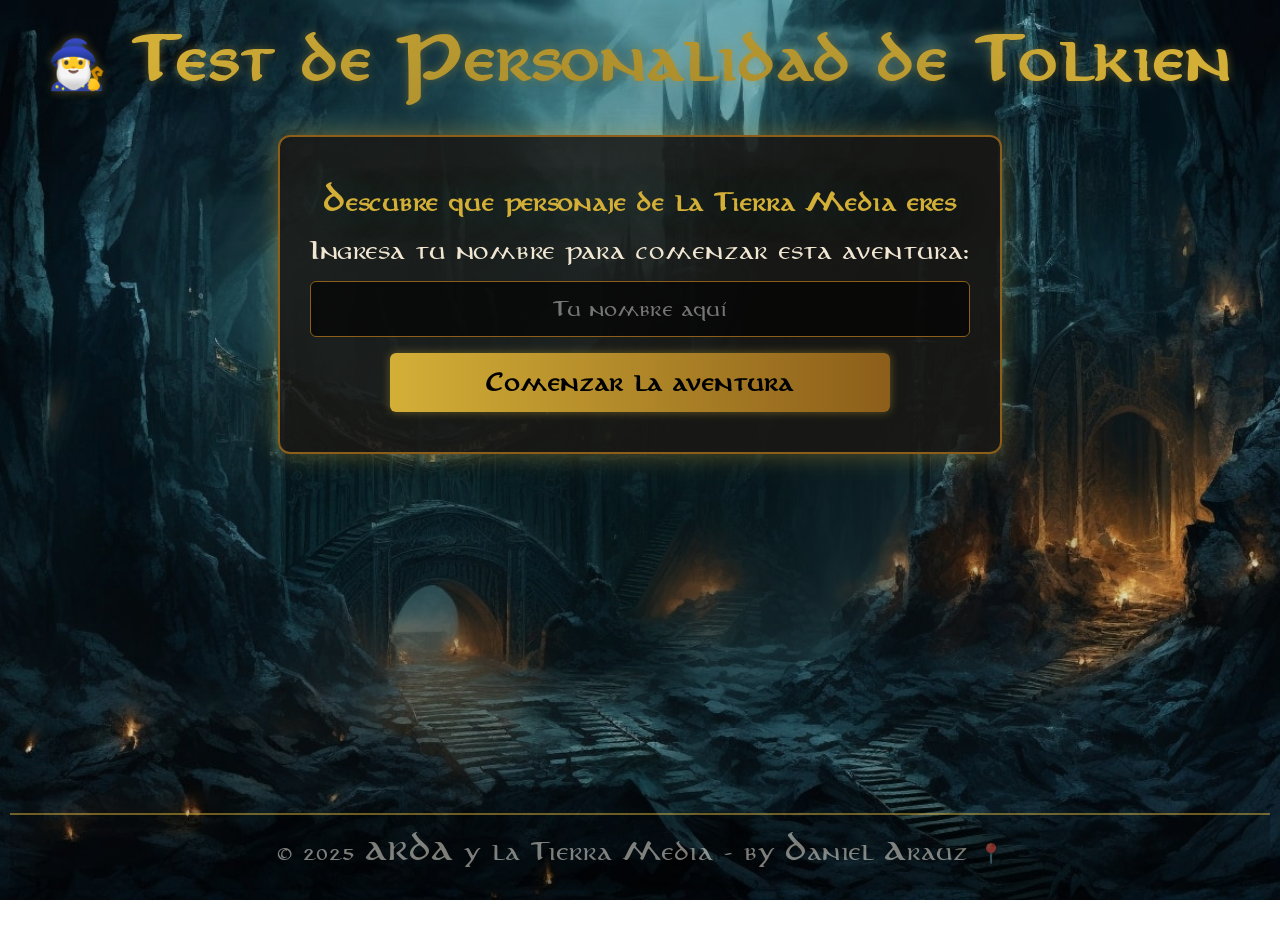
<file: html/test.html>
<!DOCTYPE html>
<html lang="es">
<head>
  <meta charset="UTF-8">
  <title>Test de Personalidad de Tolkien</title>
  <link rel="stylesheet" href="../css/test.css">
  <meta name="viewport" content="width=device-width, initial-scale=1.0">
</head>
<body>
  <h1>🧙‍♂️ Test de Personalidad de Tolkien</h1>
  
  <!-- Pantalla de inicio con entrada de nombre -->
  <div id="start-screen">
    <h2>Descubre qué personaje de la Tierra Media eres</h2>
    <p>Ingresa tu nombre para comenzar esta aventura:</p>
    <input type="text" id="user-name" placeholder="Tu nombre aquí" required>
    <button id="start-button" onclick="startQuiz()">Comenzar la aventura</button>
    <div id="previous-results-container" style="display:none; margin-top: 20px;">
        <h3>Resultados anteriores:</h3>
        <ul id="previous-results-list"></ul>
        <button id="clear-results-button" onclick="clearAllResults()">Eliminar todos los resultados</button>
      </div>
  </div>
  
  <!-- Contenedor del cuestionario -->
  <div id="quiz-container" style="display:none;">
    <div id="question-container"></div>
    <div id="options-container"></div>
    <div id="navigation">
      <button id="next-button" onclick="nextQuestion()" style="display:none;">Siguiente</button>
      <button id="restart-button" onclick="restartQuiz()" style="display:none;">Reiniciar Test</button>
    </div>
    <div id="progress-indicator">Pregunta <span id="current-question">1</span> de <span id="total-questions">10</span></div>
  </div>
  
  <!-- Contenedor de resultados -->
  <div id="result-container" style="display:none;"></div>

  <footer class="footer">
    <p>&copy; 2025 ARDA y la Tierra Media - by Daniel Arauz 📍</p>
</footer>
  <script src="../js/test.js"></script>
</body>
</html>
</file>
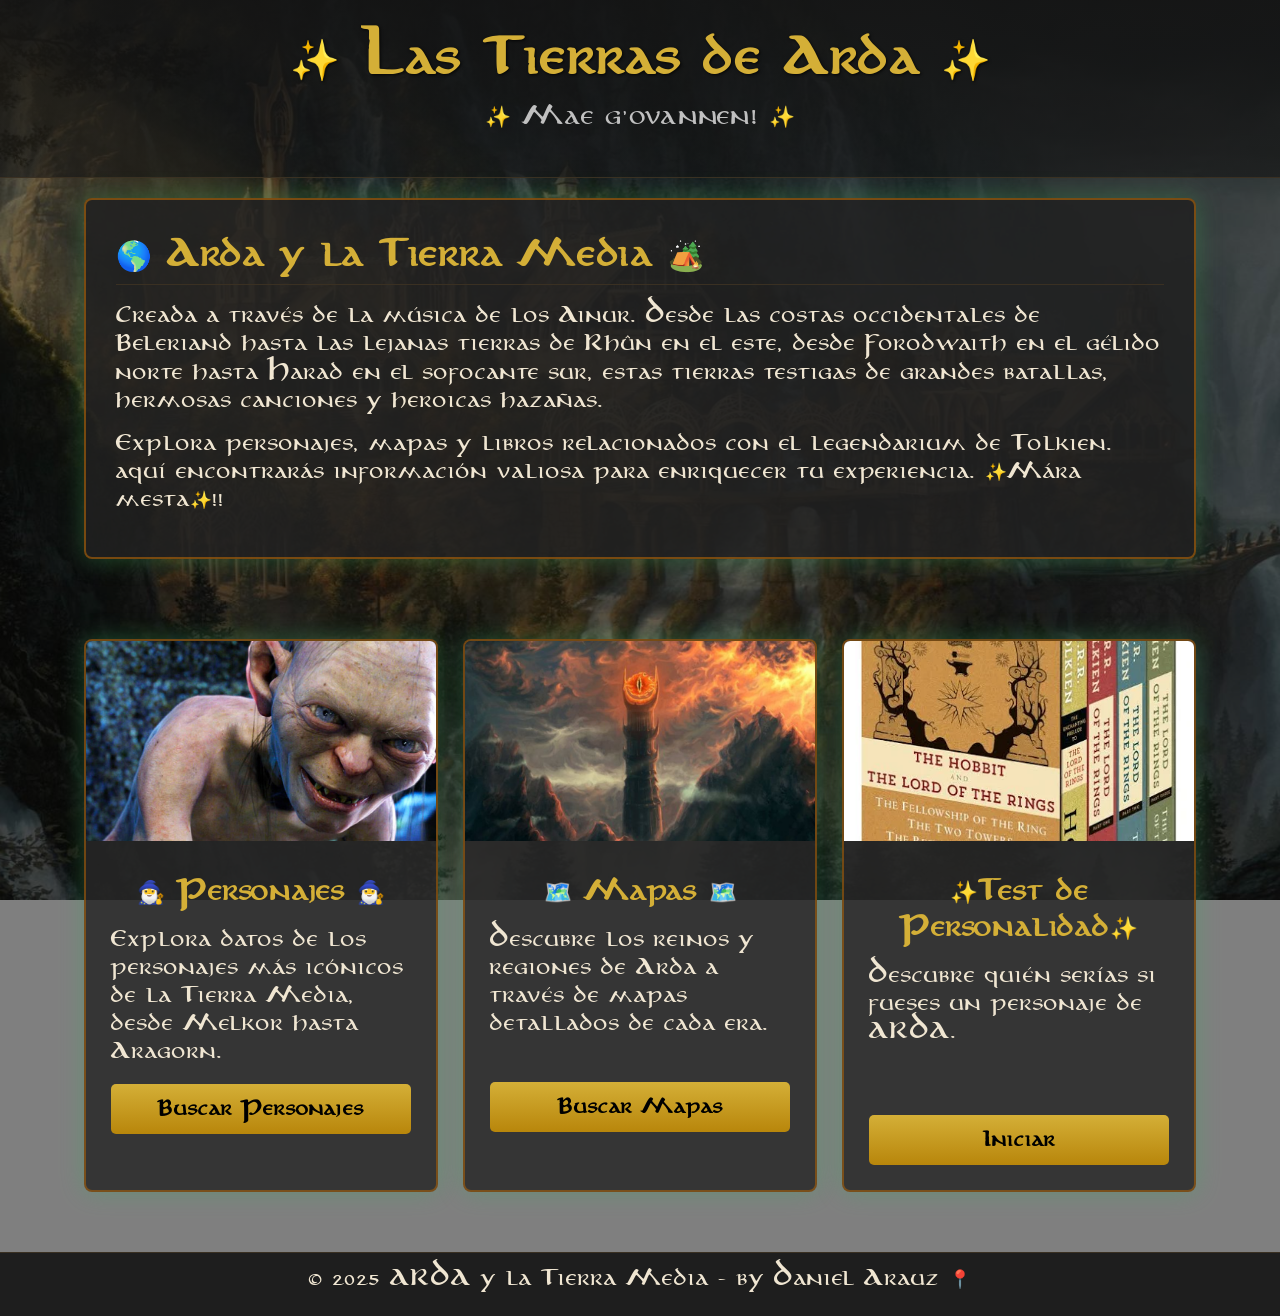
<file: html/tierra-media.html>
<!DOCTYPE html>
<html lang="es">
<head>
    <meta charset="UTF-8">
    <meta name="viewport" content="width=device-width, initial-scale=1.0">
    <title>🌎Historia de Arda y la Tierra Media✨</title>
    <link rel="stylesheet" href="../css/tierra-media.css">
</head>
<body>
    <div id="fog-transition"></div>
    <header class="header">
        <h1>✨ Las Tierras de Arda ✨</h1>
        <div class="subtitle"> ✨ Mae g’ovannen! ✨ </div>
    </header>
    
    <div class="main-container">
        <section class="intro-section">
            <h2>🌎 Arda y la Tierra Media 🏕️</h2>
            <p>Creada a través de la música de los Ainur. Desde las costas occidentales de Beleriand hasta las lejanas tierras de Rhûn en el este, desde Forodwaith en el gélido norte hasta Harad en el sofocante sur, estas tierras testigas de grandes batallas, hermosas canciones y heroicas hazañas.</p>
            <p>Explora personajes, mapas y libros relacionados con el legendarium de Tolkien. aquí encontrarás información valiosa para enriquecer tu experiencia. ✨Mára mesta✨!!</p>
        </section>
        
        <div class="menu-container">
            <div class="menu-item">
                <img src="../storage/images/gollum.png" alt="Personajes de la Tierra Media">
                <div class="menu-content">
                    <h3 class="menu-title">🧙‍♂️ Personajes 🧙‍♂️</h3>
                    <p class="menu-description">Explora datos de los personajes más icónicos de la Tierra Media, desde Melkor hasta Aragorn.</p>
                    <a href="personajes.html" class="menu-button">Buscar Personajes</a>
                </div>
            </div>
            
            <div class="menu-item">
                <img src="../storage/images/eyesauron.png" alt="Mapas de la Tierra Media">
                <div class="menu-content">
                    <h3 class="menu-title">🗺️ Mapas 🗺️</h3>
                    <p class="menu-description">Descubre los reinos y regiones de Arda a través de mapas detallados de cada era.</p>
                    <br>
                    <a href="allmaps.html" class="menu-button">Buscar Mapas</a>
                </div>
            </div>
            
            <div class="menu-item">
                <img src="../storage/images/libros.webp " alt="Libros de Tolkien">
                <div class="menu-content">
                    <h3 class="menu-title">✨Test de Personalidad✨</h3>
                    <p class="menu-description">Descubre quién serías si fueses un personaje de ARDA.</p>
                    <br>
                    <br>
                    <a href="../html/test.html" class="menu-button">Iniciar</a>
                </div>
            </div>
        </div>
    </div>
    
    <footer class="footer">
        <p>&copy; 2025 ARDA y la Tierra Media - by Daniel Arauz 📍</p>
    </footer>
    
    <script src="../js/tierra-media.js"></script>
</body>
</html>
</file>
<file: css/test.css>
@import url(variables.css);

:root {
  --primary-color: #d4af37;
  --accent-color: #8c5e1a;
  --dark-bg: #1a1814;
  --light-text: #f9f2e5;
  --shadow-color: rgba(0, 0, 0, 0.7);
  --glow-color: rgba(212, 175, 55, 0.4);
  --highlight: rgba(255, 255, 255, 0.08);
}

* {
  margin: 0;
  padding: 0;
  box-sizing: border-box;
  font-family: "anironm", serif;
}

body {
  background: url('../storage/images/Moria.jpg') no-repeat center center fixed;
  background-size: cover;
  min-height: 100vh;
  padding: 20px;
  position: relative;
  overflow-x: hidden;
  display: flex;
  flex-direction: column;
  animation: fadeInBody 4s ease-in-out forwards;
  opacity: 0;
  color: #f0e6d2; /* Un tono cálido claro */
  font-weight: 400;
  text-shadow: none;
}

/* 🌫️ Niebla mágica */
body::before {
  content: "";
  position: absolute;
  inset: 0;
  background: radial-gradient(circle, rgba(0,0,0,0.4) 10%, transparent 80%);
  animation: fogLoop 20s infinite linear;
  pointer-events: none;
  z-index: 0;
}

/* ⭐ CONTENEDORES CON BRILLO INTENSO */
#start-screen, #quiz-container, #result-container {
  box-shadow: 
    0 0 10px rgba(255, 223, 100, 0.3),
    0 0 30px rgba(255, 215, 0, 0.2),
    0 0 40px rgba(255, 255, 255, 0.15);
}

/* 🌟 BOTONES CON RESPLANDOR */
button {
  box-shadow: 
    0 0 5px rgba(255, 215, 0, 0.2), 
    0 0 15px rgba(255, 223, 100, 0.4), 
    0 0 20px rgba(255, 255, 255, 0.2);
}

/* 🌠 AL PASAR EL CURSOR */
button:hover,
button:focus {
  box-shadow: 
    0 0 10px rgba(255, 223, 100, 0.6), 
    0 0 20px rgba(255, 255, 255, 0.5), 
    0 0 25px rgba(255, 255, 200, 0.6);
}

/* ✅ OPCIÓN SELECCIONADA (añade esta clase en JS) */
.selected-option {
  background: linear-gradient(to right, #ffeb99, #e1ba34);
  color: #000;
  box-shadow: 
    0 0 10px rgba(255, 223, 100, 0.8),
    0 0 25px rgba(255, 215, 0, 0.6);
  transform: scale(1.03);
  transition: all 0.2s ease-in-out;
}

/* 🧙‍♂️ TÍTULOS PRINCIPALES CON SOMBRAS MÁGICAS */
h1, h2, h3 {
  text-shadow: 0 0 40px rgba(6, 134, 117, 0.428); /* Suave y definido */
  font-weight: 700;
}

/* ANIMACIONES */
@keyframes fadeInBody {
  to { opacity: 1; }
}

@keyframes fogLoop {
  0% { transform: translateX(0); }
  50% { transform: translateX(50px); }
  100% { transform: translateX(0); }
}

/* ✨ Partículas élficas */
.elven-particle {
  position: absolute;
  font-size: 1.2rem;
  color: #f7e8b7;
  opacity: 0;
  animation: floatRune 12s linear infinite;
  pointer-events: none;
  filter: drop-shadow(0 0 6px rgba(255, 255, 200, 0.6));
}

@keyframes floatRune {
  0% {
    transform: translateY(100vh) scale(1) rotate(0deg);
    opacity: 0.2;
  }
  30% {
    opacity: 0.5;
  }
  70% {
    opacity: 0.1;
    transform: translateY(-50vh) scale(1.3) rotate(180deg);
  }
  100% {
    transform: translateY(-120vh) scale(0.8) rotate(360deg);
    opacity: 0;
  }
}

canvas#magicParticles {
  position: fixed;
  pointer-events: none;
  width: 100%;
  height: 100%;
  z-index: 0;
  mix-blend-mode: screen;
  opacity: 0.4;
}

/* CONTENEDORES */
#start-screen, #quiz-container, #result-container {
  max-width: 700px;
  margin: 20px auto;
  padding: 25px;
  background-color: rgba(26, 24, 20, 0.85);
  border-radius: 12px;
  border: 2px solid var(--accent-color);
  box-shadow: 0 0 25px var(--glow-color);
  animation: pulseGlow 3s ease-in-out infinite;
  z-index: 1; /* 👆 Esto asegura que están por encima */
}

@keyframes pulseGlow {
  0%, 100% {
    box-shadow: 0 0 10px var(--glow-color);
  }
  50% {
    box-shadow: 0 0 25px var(--glow-color);
  }
}

/* TÍTULOS */
h1 {
  font-size: 2.5rem;
  text-align: center;
  color: var(--primary-color);
  text-shadow: 0 0 10px var(--glow-color);
  margin-bottom: 1rem;
  animation: glowPulse 3s ease-in-out infinite alternate;
}

@keyframes glowPulse {
  0% {
    text-shadow: 0 0 5px var(--glow-color), 0 0 15px var(--glow-color);
  }
  100% {
    text-shadow: 0 0 15px var(--glow-color), 0 0 30px var(--glow-color);
  }
}

h2, h3 {
  color: var(--primary-color);
  text-align: center;
  margin: 1rem 0;
}

p {
  line-height: 1.6;
  font-size: 1.1rem;
  text-align: center;
  margin: 0.5rem 0;
}

/* CAMPOS DE ENTRADA Y BOTONES */
input[type="text"] {
  padding: 12px;
  width: 100%;
  max-width: 300px;
  border-radius: 6px;
  border: 0.5px solid #8c5e1a;
  background-color: #000000a6;
  color: #8c5e1a;
  text-align: center;
  font-size: 1rem;
  margin: 1rem auto;
  display: block;
}

button {
  width: 100%;
  max-width: 500px;
  font-size: 1.1rem;
  font-weight: bold;
  background: linear-gradient(to right, var(--primary-color), var(--accent-color));
  color: #000;
  border: none;
  border-radius: 6px;
  padding: 12px 20px;
  cursor: pointer;
  transition: all 0.3s ease;
  box-shadow: 0 0 10px var(--glow-color);
  margin: 10px auto;
  display: block;
}

button:hover,
button:focus {
  background: linear-gradient(to right, var(--accent-color), var(--primary-color));
  transform: scale(1.03);
  box-shadow: 0 0 15px 3px var(--glow-color);
}

/* CONTENEDOR DE OPCIONES */
#options-container {
  display: flex;
  flex-direction: column;
  align-items: center;
  gap: 12px;
}

/* INDICADOR DE PROGRESO */
#progress-indicator {
  text-align: center;
  margin-top: 20px;
  font-size: 1rem;
}

/* RESULTADOS */
.character-result {
  text-align: center;
  padding: 20px;
}

.character-result ul {
  list-style: none;
  padding: 0;
  margin: 0;
}

.character-result li {
  margin-bottom: 6px;
  font-size: 1rem;
}

/* RESALTAR PERSONAJE */
.highlight-character {
  font-size: 2rem;
  color: var(--primary-color);
  text-shadow: 0 0 10px var(--glow-color), 0 0 20px var(--glow-color);
  animation: glowPulse 2s ease-in-out infinite alternate;
}

/* .animated-result {
  animation: zoomFadeIn 1s ease-out;
  background-color: rgba(0, 0, 0, 0.6);
  padding: 20px;
  border-radius: 10px;
  border: 2px solid var(--primary-color);
  box-shadow: 0 0 30px var(--glow-color);
} */

@keyframes zoomFadeIn {
  0% {
    opacity: 0;
    transform: scale(0.95);
  }
  100% {
    opacity: 1;
    transform: scale(1);
  }
}

/* RESULTADOS ANTERIORES */
#previous-results-list li {
  cursor: pointer;
  margin-bottom: 0.5rem;
  text-decoration: underline;
  color: var(--light-text);
}

/* PIE DE PÁGINA */
footer {
  margin-top: auto;
  text-align: center;
  font-size: 0.9rem;
  color: var(--light-text);
  border-top: 2px solid var(--primary-color);
  padding: 1.5rem;
  background-color: rgba(0, 0, 0, 0.4);
  backdrop-filter: blur(4px);
  opacity: 0.5;
}

/* DISEÑO RESPONSIVO */
/* ==== Estilos base para móviles ==== */
body {
    padding: 10px;
  }
  
  h1 {
    font-size: 1.7rem;
  }
  
  h2, h3 {
    font-size: 1.2rem;  
  }
  
  p {
    font-size: 1rem;
    line-height: 1.4;
  }
  
  #start-screen, #quiz-container, #result-container {
    padding: 15px;
    margin: 10px auto;
  }
  
  input[type="text"] {
    max-width: 100%;
    padding: 10px;
  }
  
  button {
    padding: 10px 15px;
    font-size: 1rem;
  }
  
  .highlight-character {
    font-size: 1.7rem;
  }
  
  .character-result {
    padding: 10px;
  }
  
  footer {
    padding: 1rem;
    font-size: 0.8rem;
  }
  
  /* ==== Pantallas muy pequeñas (< 320px) ==== */
  @media (max-width: 320px) {
    h1 {
      font-size: 1.5rem;
    }
  
    button {
      padding: 8px 12px;
      font-size: 0.9rem;
    }
  
    p {
      font-size: 0.9rem;
    }
  
    .highlight-character {
      font-size: 1.5rem;
    }
  }
  
  /* ==== Tablets medianas (>= 481px y <= 768px) ==== */
  @media (min-width: 481px) and (max-width: 768px) {
    h1 {
      font-size: 2rem;
    }
  
    #question-container {
      font-size: 1.2rem;
    }
  
    input[type="text"], button {
      width: 90%;
    }
  
    #options-container button {
      font-size: 1rem;
    }
  
    #start-screen, #quiz-container, #result-container {
      padding: 20px;
      margin: 15px auto;
    }
  }
  
  /* ==== Pantallas grandes (>= 769px) ==== */
  @media (min-width: 769px) {
    h1 {
      font-size: 2.5rem;
    }
  
    button {
      font-size: 1.1rem;
    }
  
    p {
      font-size: 1.1rem;
    }
  
    #start-screen, #quiz-container, #result-container {
      padding: 25px;
    }
  }
  
  /* ==== Extra grandes (>= 1200px) ==== */
  @media (min-width: 1200px) {
    #start-screen, #quiz-container, #result-container {
      max-width: 800px;
      padding: 30px;
    }
  
    h1 {
      font-size: 3rem;
    }
  
    p {
      font-size: 1.2rem;
    }
  
    button {
      font-size: 1.2rem;
    }
  }
  
  /* ==== Orientación horizontal en móviles ==== */
  @media (max-height: 500px) and (orientation: landscape) {
    #start-screen, #quiz-container, #result-container {
      margin: 10px auto;
      padding: 15px;
    }
  
    h1 {
      font-size: 1.8rem;
      margin-bottom: 0.5rem;
    }
  
    h2, h3 {
      margin: 0.5rem 0;
    }
  
    p {
      margin: 0.3rem 0;
    }
  
    button {
      margin: 5px auto;
      padding: 8px 15px;
    }
  
    #options-container {
      gap: 8px;
    }
  }
</file>
<file: css/tierra-media.css>
@import url(variables.css);

* {
    margin: 0;
    padding: 0;
    box-sizing: border-box;
    font-family: "anironm";
}

body {
    background: url('../storage/images/Moria.jpg') no-repeat center center fixed;
    background-size: cover;
    color: #f0e6d2;
    line-height: 1.6;
    position: relative;
    min-height: 100vh;
    /* Transición muy suave para el cambio de imagen de fondo */
    transition: background-image 5s ease-in-out;
}

/* Overlay para mejorar la legibilidad */
body::before {
    content: '';
    position: absolute;
    top: 0;
    left: 0;
    width: 100%;
    height: 100%;
    background-color: rgba(0, 0, 0, 0.5);
    z-index: -1;
}

#fog-transition {
    position: fixed;
    top: 0;
    left: 0;
    width: 100%;
    height: 100%;
    background: radial-gradient(circle, rgba(255,255,255,0.1) 10%, rgba(0,0,0,0.9) 80%);
    opacity: 1; /* EMPIEZA visible */
    z-index: 9999;
    backdrop-filter: blur(12px);
    transition: opacity 2.5s ease-out;
    pointer-events: none;
    mix-blend-mode: screen;
  }
.header {
    text-align: center;
    padding: 25px 20px; /* Padding top reducido */
    background: linear-gradient(to bottom, rgba(20, 20, 20, 0.9), rgba(20, 20, 20, 0.6));
    border-bottom: 1px solid #3a3022;
}

h1 {
    font-size: 2.5rem;
    margin-bottom: 10px;
    color: #d4af37;
    text-shadow: 1px 1px 3px rgba(0, 0, 0, 0.8);
}

.subtitle {
    font-size: 1.3rem;
    color: #c0c0c0;
    margin-bottom: 20px;
}

.main-container {
    max-width: 1400px; /* Aumentado para ocupar más ancho en escritorio */
    margin: 0 auto;
    padding: 20px;
    display: flex;
    flex-direction: column;
    gap: 30px;
    width: 90%; /* Utilizar más ancho disponible */
}

.intro-section {
    background-color: rgba(34, 34, 34, 0.85);
    padding: 30px; /* Aumentado para más espacio */
    border-radius: 8px;
    border: 2px solid #c9710585; /* Borde  */
    box-shadow: 0 0 25px rgba(66, 170, 89, 0.4); /* Resplandor verdoso */
    margin-bottom: 20px;
}

h2 {
    font-size: 1.8rem;
    margin-bottom: 15px;
    color: #d4af37;
    border-bottom: 1px solid #3a3022;
    padding-bottom: 8px;
}

p {
    margin-bottom: 15px;
    font-size: 1.1rem;
}

/* Contenedor de menú adaptativo según dispositivo */
.menu-container {
    display: flex;
    justify-content: space-between; /* Distribuir espacios uniformemente */
    gap: 25px;
    margin-top: 30px;
    width: 100%;
}

.menu-item {
    flex: 1.2; /* Cada ítem ocupa el mismo espacio */
    background-color: rgba(40, 40, 40, 0.85);
    border: 2px solid #b9680585; /* Borde  */
    box-shadow: 0 0 25px rgba(66, 170, 100, 0.4); /* Resplandor verdoso */
    border-radius: 8px;
    overflow: hidden;
    transition: transform 0.3s, box-shadow 0.3s;
}

.menu-item:hover {
    transform: translateY(-5px);
    box-shadow: 0 30px 40px rgba(66, 170, 89, 0.6); /* Resplandor verdoso más intenso al hover */
}

.menu-item img {
    width: 100%;
    height: 200px; /* Altura aumentada */
    object-fit: cover;
}

.menu-content {
    padding: 25px; /* Padding aumentado */
}

.menu-title {
    font-size: 1.4rem;
    color: #d4af37;
    margin-bottom: 15px;
    text-align: center;
}

.menu-description {
    margin-bottom: 20px;
    font-size: 1.1rem;
}

.menu-button {
    display: inline-block;
    background: linear-gradient(to bottom, #d4af37, #b8860b);
    color: #000;
    padding: 12px 20px;
    border-radius: 5px;
    text-decoration: none;
    font-weight: bold;
    transition: all 0.3s;
    text-align: center;
    width: 100%;
}

.menu-button:hover {
    background: linear-gradient(to bottom, #f1c40f, #d4af37);
    transform: scale(1.05);
}

.footer {
    text-align: center;
    padding: 10px;
    background-color: rgba(20, 20, 20, 0.9);
    border-top: 1px solid #3a3022;
    margin-top: 40px;
    font-size: 0.1rem;
}

/* Ajustes responsive para pantallas medianas */
@media (max-width: 992px) {
    h1 {
        font-size: 1.8rem;
    }
    
    .subtitle {
        font-size: 1rem;
    }
    
    p {
        font-size: 0.7rem;
    }
    
    h2 {
        font-size: 1.3rem;
    }
    
    .menu-title {
        font-size: 1rem;
    }
    
    .menu-container {
        gap: 20px;
    }
}

/* Ajustes responsive para pantallas pequeñas */
@media (max-width: 768px) {
    h1 {
        font-size: 1.5rem;
    }
    
    .subtitle {
        font-size: 0.7rem;
    }
    
    h2 {
        font-size: 1.1rem;
    }
    
    p {
        font-size: 0.6rem;
    }
    
    .menu-title {
        font-size: 0.9rem;
    }
    
    .menu-description {
        font-size: 0.6rem;
    }
    
    .header {
        padding: 15px 10px;
    }
    
    /* Cambiar a scroll horizontal solo en móviles */
    .menu-container {
        flex-wrap: nowrap;
        justify-content: flex-start;
        overflow-x: auto;
        padding-bottom: 15px;
        -webkit-overflow-scrolling: touch;
        scrollbar-width: thin;
    }
    
    .menu-container::-webkit-scrollbar {
        height: 6px;
    }
    
    .menu-container::-webkit-scrollbar-thumb {
        background-color: #3a3022;
        border-radius: 6px;
    }
    
    .menu-item {
        flex: 0 0 280px;
        min-width: 280px;
    }
}

/* Ajustes adicionales para pantallas muy pequeñas */
@media (max-width: 480px) {
    h1 {
        font-size: 1.2rem;
    }
    
    .subtitle {
        font-size: 0.8rem;
    }
    
    .menu-item {
        flex: 0 0 260px;
        min-width: 260px;

    }
    
    .intro-section {
        padding: 15px;
        text-align: center;

    }
    
    .menu-container {
        padding-left: 10px;
        padding-right: 10px;
        gap: 15px;
        font-size: 0.8rem;

    }
    
    .menu-content {
        padding: 15px;
        
    }
    .menu-description {
        position: relative;
        font-size: 0.8rem;
    }
    
    .menu-button {
        padding: 8px 15px;
    }
}
</file>
